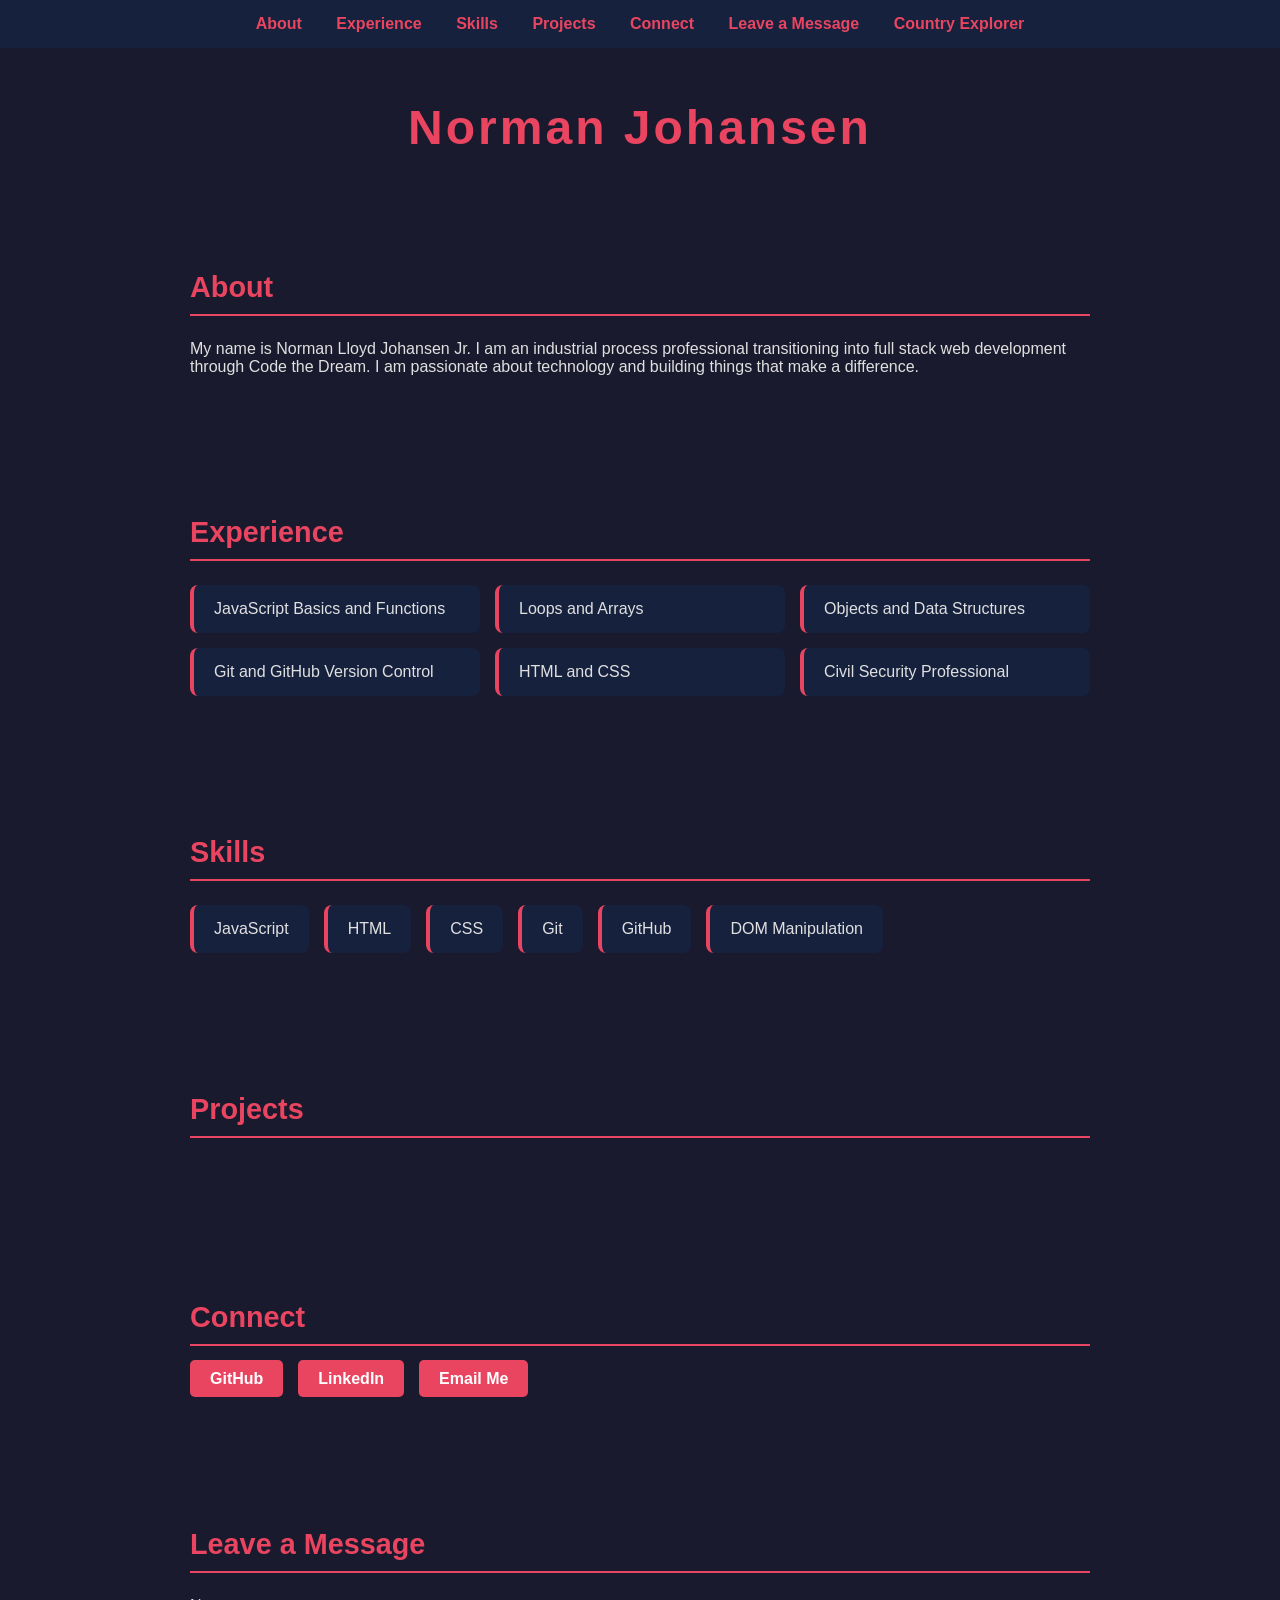
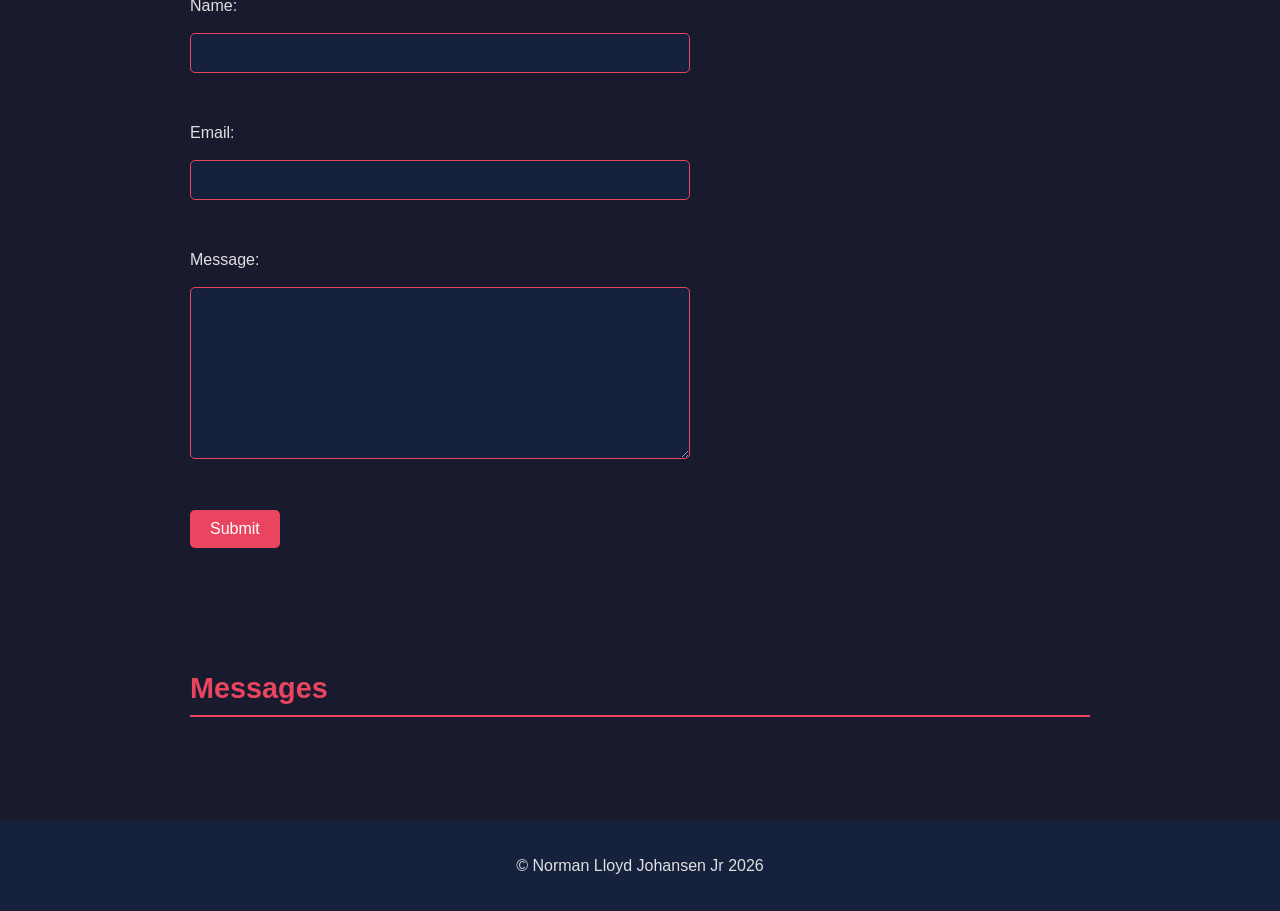
<file: index.html>
<!DOCTYPE html>
<html lang="en">
    <head>
        <title>Norman Johansen's Portfolio</title>
        <meta name="description" content="Portfolio page for Norman Johansen" />
        <meta name="author" content="Norman Johansen" />
        <link rel="stylesheet" href="css/index.css" />
    </head>
    <body>
        <nav>
            <a href="#About">About</a>
            <a href="#Experience">Experience</a>
            <a href="#skills">Skills</a>
            <a href="#Projects">Projects</a>
            <a href="#Connect">Connect</a>
            <a href="#leave_message">Leave a Message</a>
            <a href="api.html">Country Explorer</a>
        </nav>

        <h1>Norman Johansen</h1>

        <section id="About">
            <h2>About</h2>
            <p>
                My name is Norman Lloyd Johansen Jr. I am an industrial process professional
                transitioning into full stack web development through Code the Dream.
                I am passionate about technology and building things that make a difference.
            </p>
        </section>

        <section id="Experience">
            <h2>Experience</h2>
            <ul>
                <li>JavaScript Basics and Functions</li>
                <li>Loops and Arrays</li>
                <li>Objects and Data Structures</li>
                <li>Git and GitHub Version Control</li>
                <li>HTML and CSS</li>
                <li>Civil Security Professional</li>
            </ul>
        </section>

        <section id="skills">
            <h2>Skills</h2>
            <ul></ul>
        </section>

        <section id="Projects">
            <h2>Projects</h2>
            <ul></ul>
        </section>

        <section id="Connect">
            <h2>Connect</h2>
            <ul>
                <li><a href="https://github.com/namidigital">GitHub</a></li>
                <li><a href="https://www.linkedin.com/in/civilsecurityai/">LinkedIn</a></li>
                <li><a href="mailto:njohansenjr@gmail.com">Email Me</a></li>
            </ul>
        </section>
        <section id="leave_message">
            <h2>Leave a Message</h2>
            <form name="leave_message">
                <label for="usersName">Name:</label><br>
                <input type="text" name="usersName" required /><br><br>
                <label for="usersEmail">Email:</label><br>
                <input type="email" name="usersEmail" required /><br><br>
                <label for="usersMessage">Message:</label><br>
                <textarea name="usersMessage" required></textarea><br><br>
                <button type="submit">Submit</button>
            </form>
        </section>

        <section id="messages">
            <h2>Messages</h2>
            <ul></ul>
        </section>
        <script src="js/index.js"></script>
    </body>
</html>
</file>
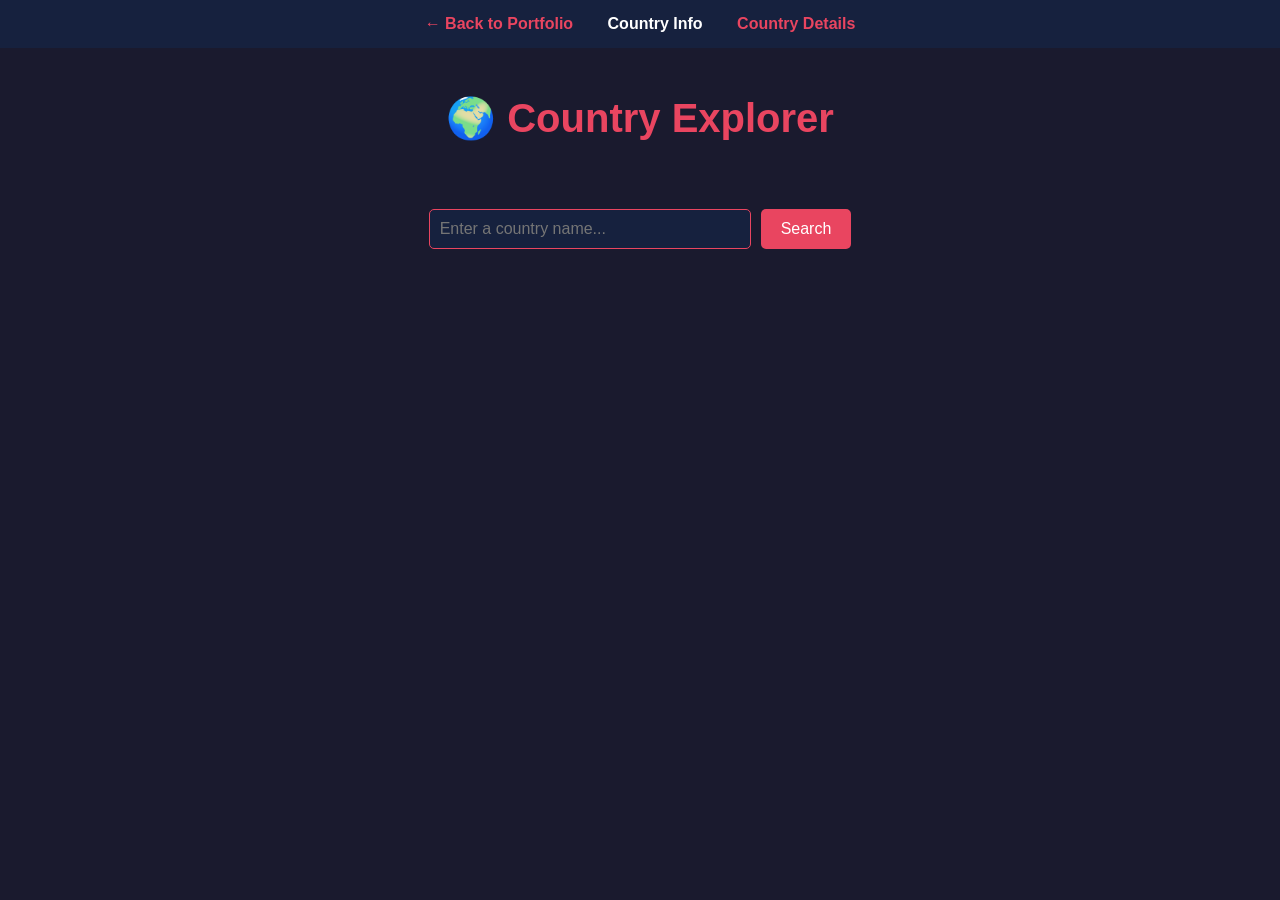
<file: api.html>
<!DOCTYPE html>
<html lang="en">
    <head>
        <title>Country Explorer</title>
        <meta name="description" content="Explore country information" />
        <meta name="author" content="Norman Johansen" />
        <link rel="stylesheet" href="css/api.css" />
    </head>
    <body>
        <nav>
            <a href="index.html">← Back to Portfolio</a>
            <a href="#" id="btn-info" class="active">Country Info</a>
            <a href="#" id="btn-details">Country Details</a>
        </nav>

        <h1>🌍 Country Explorer</h1>

        <div id="search-container">
            <input type="text" id="country-input" placeholder="Enter a country name..." />
            <button id="search-btn">Search</button>
        </div>

        <div id="results"></div>

        <script src="js/api.js"></script>
    </body>
</html>
</file>
<file: css/index.css>
/* Body */
body {
    background-color: #1a1a2e;
    color: #e0e0e0;
    font-family: Arial, sans-serif;
    margin: 0;
    padding: 0;
}

/* Navigation */
nav {
    background-color: #16213e;
    padding: 15px;
    text-align: center;
    position: sticky;
    top: 0;
}

nav a {
    color: #e94560;
    margin: 0 15px;
    text-decoration: none;
    font-weight: bold;
}

nav a:hover {
    color: #ffffff;
}

/* Headings */
h1 {
    font-size: 3em;
    color: #e94560;
    text-align: center;
    padding: 20px;
    letter-spacing: 3px;
}

h2 {
    font-size: 1.8em;
    color: #e94560;
    border-bottom: 2px solid #e94560;
    padding-bottom: 10px;
}

/* Sections */
section {
    padding: 40px;
    margin: 20px auto;
    max-width: 900px;
}

/* Experience */
#Experience ul {
    display: flex;
    flex-wrap: wrap;
    gap: 15px;
    list-style: none;
    padding: 0;
}

#Experience li {
    background-color: #16213e;
    color: #e0e0e0;
    padding: 15px 20px;
    border-radius: 8px;
    border-left: 4px solid #e94560;
    flex: 1 1 200px;
}

/* Connect */
#Connect ul {
    display: flex;
    flex-wrap: wrap;
    gap: 15px;
    list-style: none;
    padding: 0;
}

#Connect a {
    background-color: #e94560;
    color: #ffffff;
    padding: 10px 20px;
    border-radius: 5px;
    text-decoration: none;
    font-weight: bold;
}

#Connect a:hover {
    background-color: #ffffff;
    color: #e94560;
}

/* Skills */
#skills ul {
    display: flex;
    flex-wrap: wrap;
    gap: 15px;
    list-style: none;
    padding: 0;
}

#skills li {
    background-color: #16213e;
    color: #e0e0e0;
    padding: 15px 20px;
    border-radius: 8px;
    border-left: 4px solid #e94560;
}

/* Projects */
#Projects ul {
    display: flex;
    flex-wrap: wrap;
    gap: 15px;
    list-style: none;
    padding: 0;
}

#Projects li {
    background-color: #16213e;
    color: #e0e0e0;
    padding: 15px 20px;
    border-radius: 8px;
    border-left: 4px solid #e94560;
    flex: 1 1 200px;
}

/* Footer */
footer {
    background-color: #16213e;
    color: #e0e0e0;
    text-align: center;
    padding: 20px;
    margin-top: 40px;
}

/* Message Form */
form {
    display: flex;
    flex-direction: column;
    max-width: 500px;
}

form input, form textarea {
    padding: 10px;
    margin-bottom: 15px;
    background-color: #16213e;
    color: #e0e0e0;
    border: 1px solid #e94560;
    border-radius: 5px;
    font-size: 1em;
}

form textarea {
    height: 150px;
}

form button {
    background-color: #e94560;
    color: #ffffff;
    padding: 10px 20px;
    border: none;
    border-radius: 5px;
    cursor: pointer;
    font-size: 1em;
    width: fit-content;
}

form button:hover {
    background-color: #ffffff;
    color: #e94560;
}

#messages li {
    background-color: #16213e;
    padding: 15px;
    margin-bottom: 10px;
    border-radius: 8px;
    border-left: 4px solid #e94560;
    display: flex;
    flex-direction: column;
    gap: 10px;
}

#messages button {
    background-color: #e94560;
    color: white;
    border: none;
    padding: 5px 10px;
    border-radius: 5px;
    cursor: pointer;
    width: fit-content;
}
</file>
<file: css/api.css>
body {
    background-color: #1a1a2e;
    color: #e0e0e0;
    font-family: Arial, sans-serif;
    margin: 0;
    padding: 0;
}

nav {
    background-color: #16213e;
    padding: 15px;
    text-align: center;
    position: sticky;
    top: 0;
}

nav a {
    color: #e94560;
    margin: 0 15px;
    text-decoration: none;
    font-weight: bold;
}

nav a:hover, nav a.active {
    color: #ffffff;
}

h1 {
    font-size: 2.5em;
    color: #e94560;
    text-align: center;
    padding: 20px;
}

#search-container {
    display: flex;
    justify-content: center;
    gap: 10px;
    padding: 20px;
}

#country-input {
    padding: 10px;
    width: 300px;
    background-color: #16213e;
    color: #e0e0e0;
    border: 1px solid #e94560;
    border-radius: 5px;
    font-size: 1em;
}

#search-btn {
    padding: 10px 20px;
    background-color: #e94560;
    color: #ffffff;
    border: none;
    border-radius: 5px;
    cursor: pointer;
    font-size: 1em;
}

#search-btn:hover {
    background-color: #ffffff;
    color: #e94560;
}

#results {
    max-width: 800px;
    margin: 20px auto;
    padding: 20px;
}

.country-card {
    background-color: #16213e;
    border-left: 4px solid #e94560;
    border-radius: 8px;
    padding: 20px;
    margin-bottom: 15px;
}

.country-card h2 {
    color: #e94560;
    margin-top: 0;
}

.country-card p {
    margin: 8px 0;
}

.error {
    color: #e94560;
    text-align: center;
    font-size: 1.2em;
}
</file>
